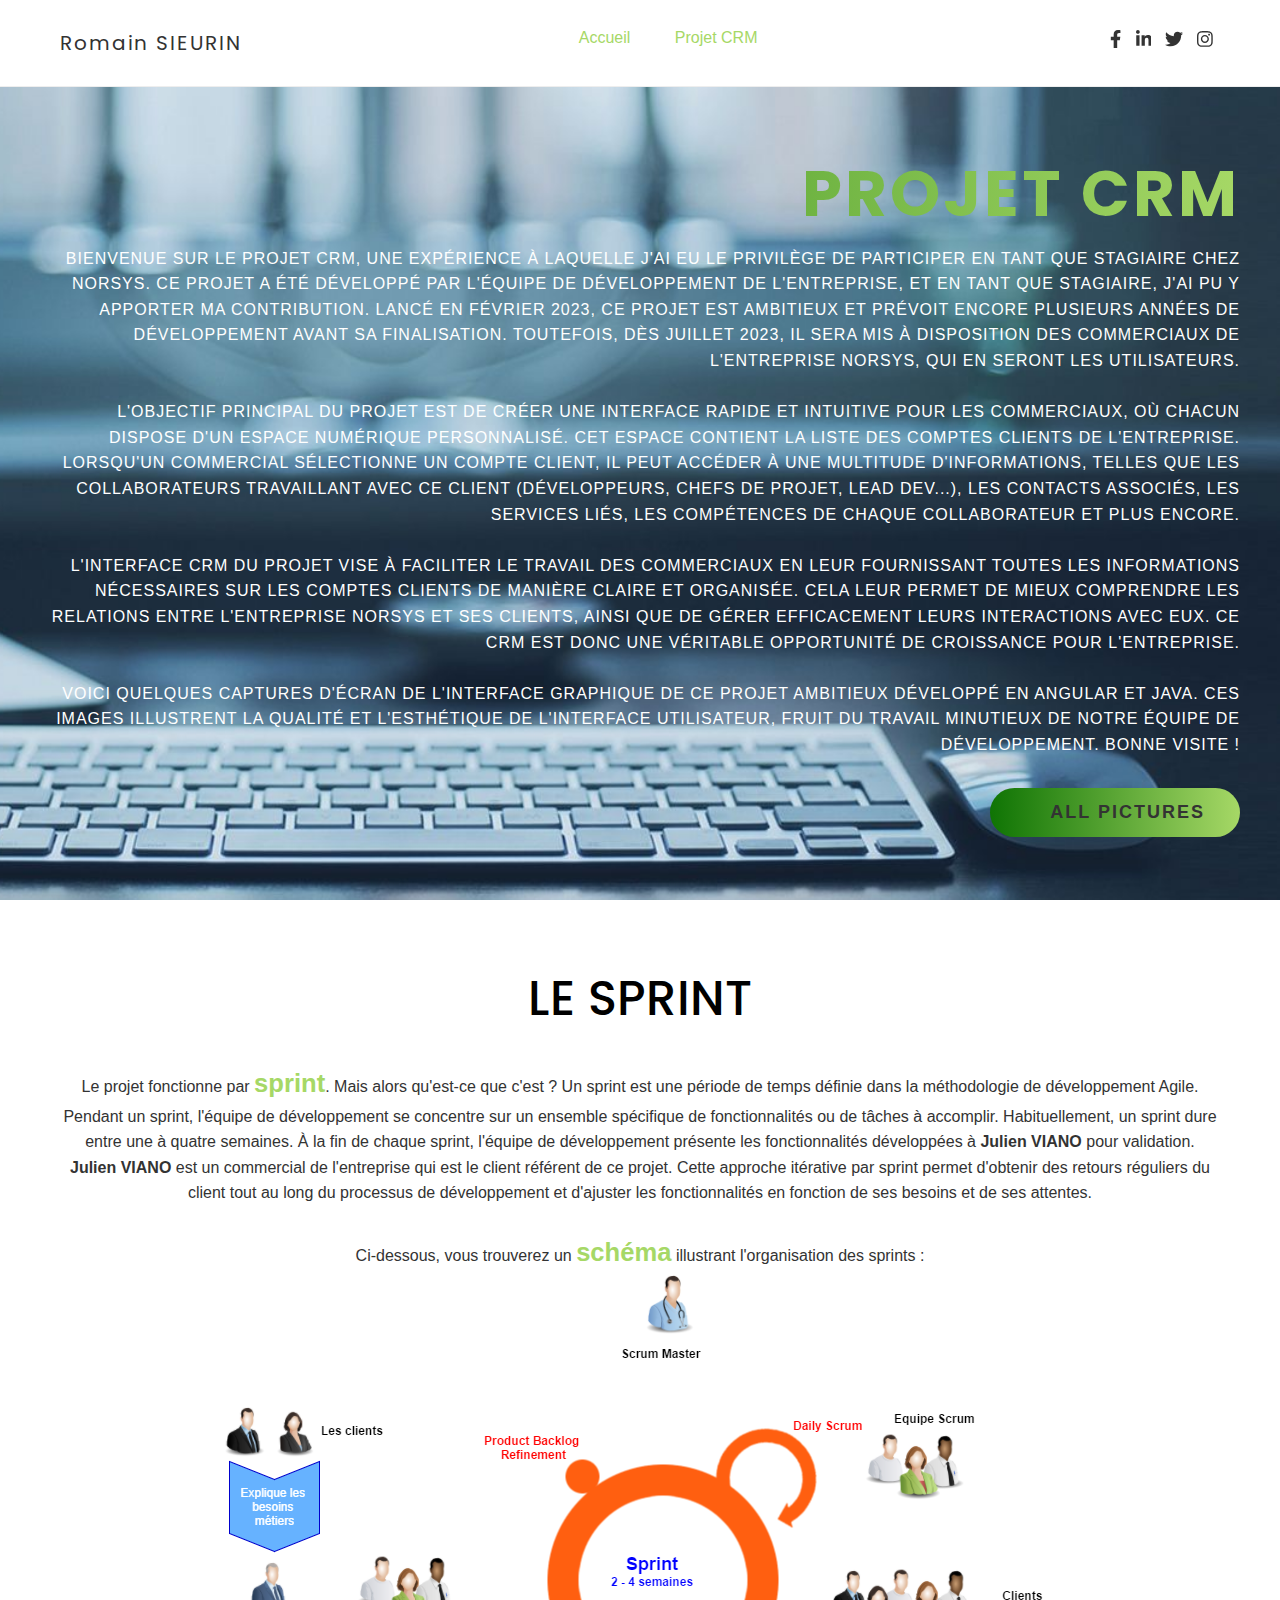
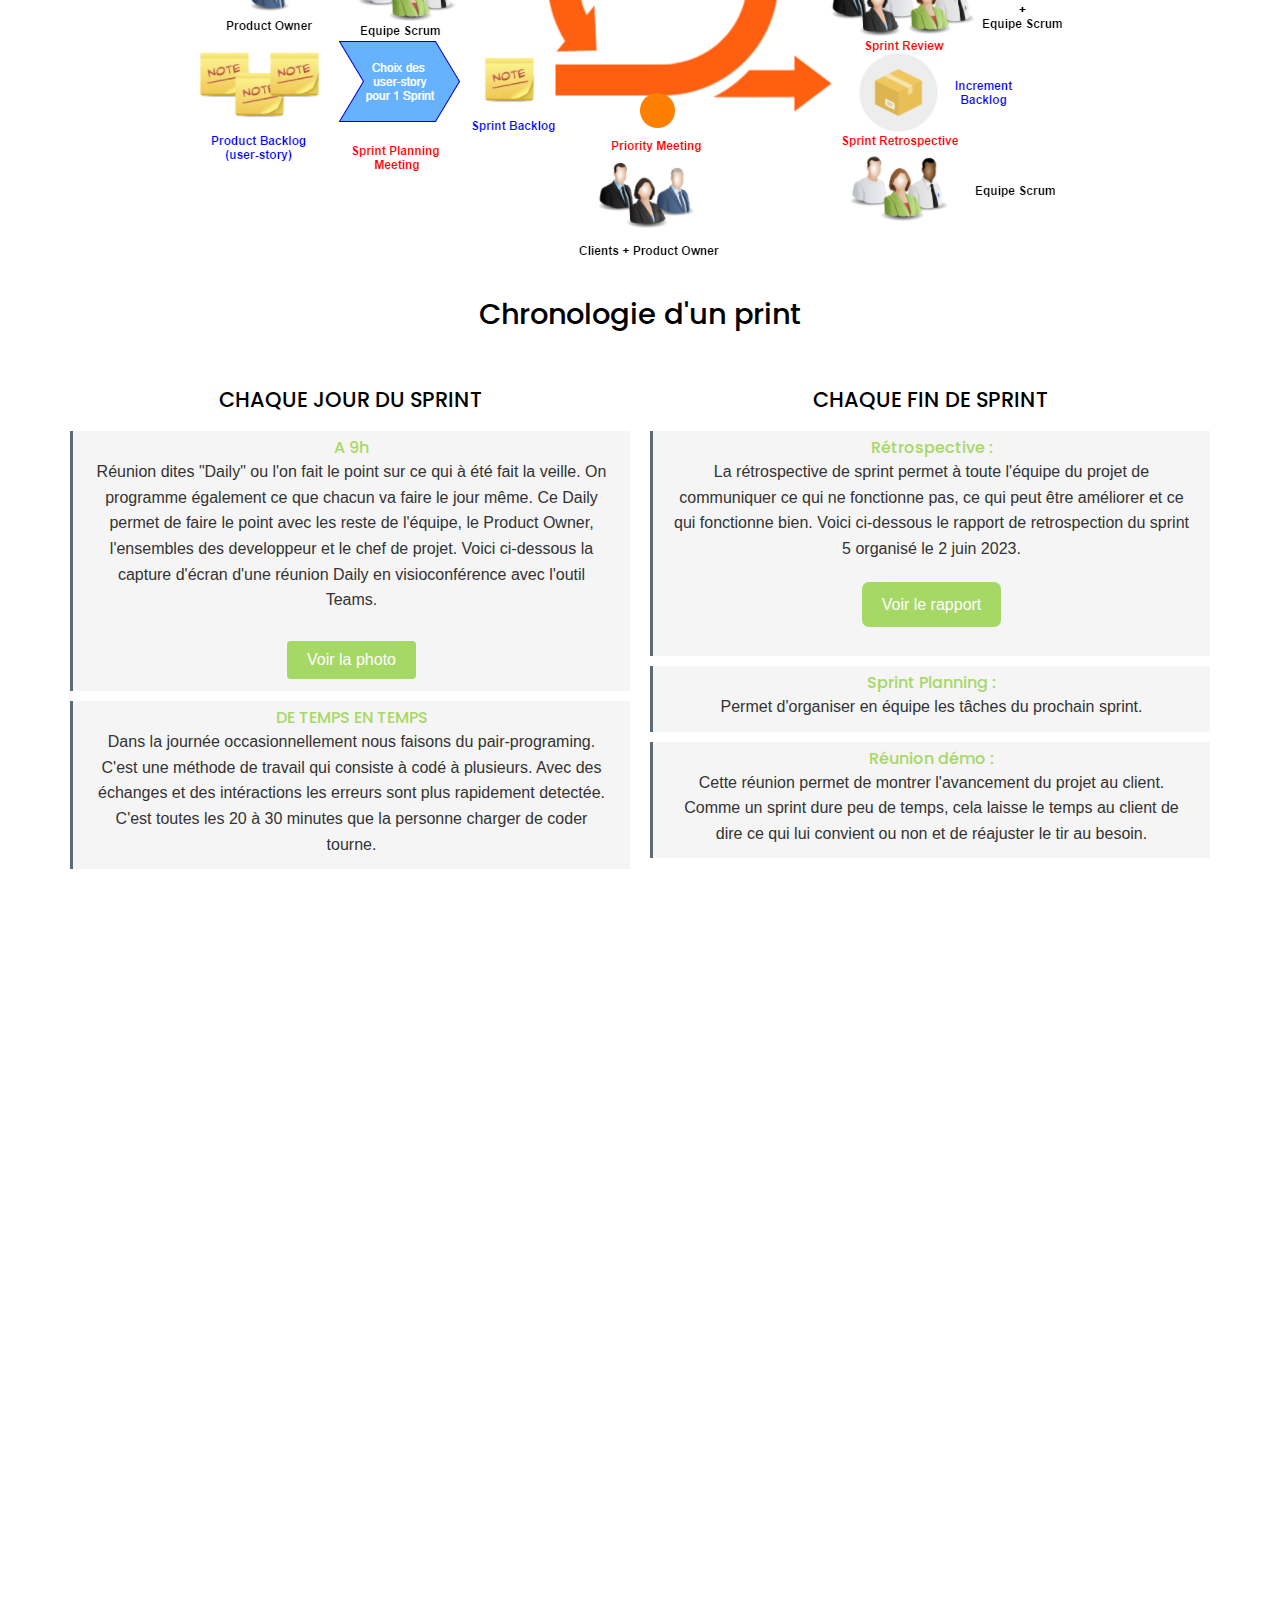
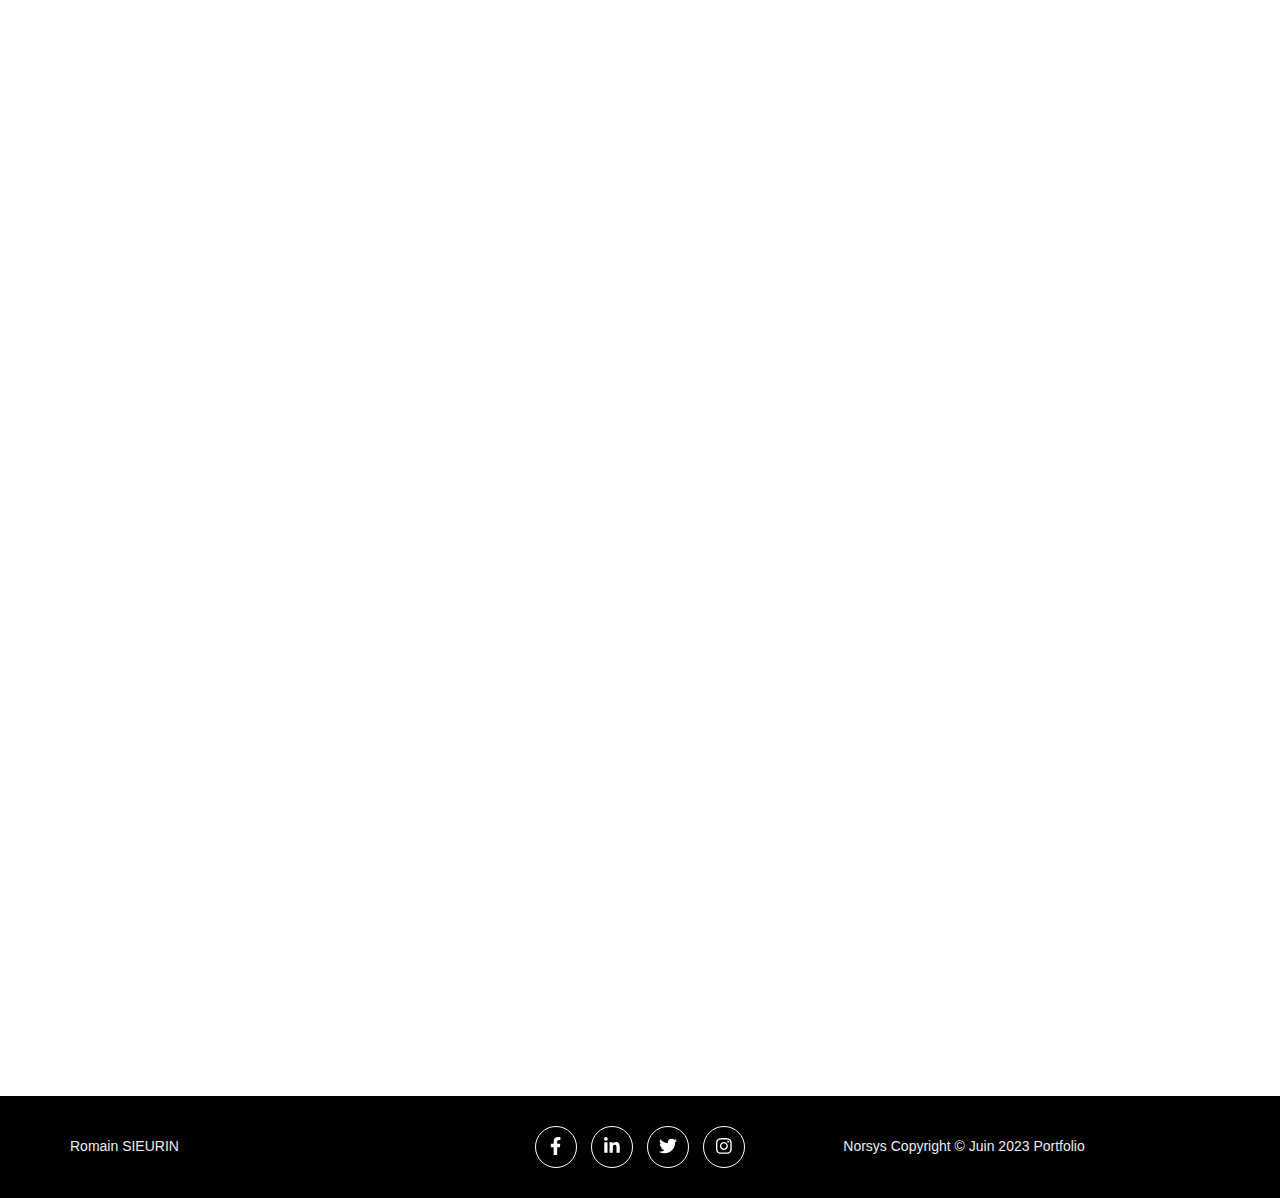
<file: pages/projet.html>
<!DOCTYPE html>
<html lang="fr">

<head>
    <meta charset="UTF-8">
    <meta http-equiv="X-UA-Compatible" content="IE=edge">
    <meta name="viewport" content="width=device-width, initial-scale=1.0">
    <title>Portfolio Romain SIEURIN</title>
    <meta name="description" content="Romain SIEURIN -stagiaire Norsys Juin 2023">
    <link rel="shortcut icon" href="../img/favicon.ico?v=1" type="image/x-icon">
    <link rel="preconnect" href="https://fonts.googleapis.com">
    <link rel="preconnect" href="https://fonts.gstatic.com" crossorigin>
    <link href="https://fonts.googleapis.com/css2?family=Poppins:wght@300;500;700&display=swap" rel="stylesheet">
    <link rel="stylesheet" href="../css/style.css">
</head>

<body>
    <header class="header">
        <div class="container d-flex">
            <div class="logo">
                Romain SIEURIN
            </div>
            <nav class="navbar">
                <ul class="menu list-unstyled">
                    <li class="dropdown">
                        <a href="../index.html">Accueil</a>
                        <ul class="submenu">
                            <li><a href="../index.html#about">Norsys</a></li>
                            <li><a href="../index.html#collegue">Collègues</a></li>
                            <li><a href="../index.html#skills">Compétences</a></li>
                            <li><a href="../index.html#outil">Outils</a></li>
                            <li><a href="../index.html#blog">Blog</a></li>
                        </ul>
                    </li>
                    <li class="dropdown">
                        <a href="projet.html">Projet CRM</a>
                        <ul class="submenu">
                            <li><a href="#sprint">Le Sprint</a></li>
                            <li><a href="#DOD">D O D</a></li>
                            <li><a href="#TestUnit">Test Unitaire</a></li>
                            <li><a href="#Hibernate">Hibernate</a></li>
                            <li><a href="#lexique">Lexique</a></li>
                        </ul>
                    </li>
                </ul>
            </nav>
            <div class="right">
                <ul class="socials list-unstyled">
                    <li>
                        <a href="https://fr-fr.facebook.com/norsys.easymakers/" target="_blank">
                            <svg aria-hidden="true" class="icon facebook" focusable="false" data-prefix="fab"
                                data-icon="facebook-f" class="svg-inline--fa fa-facebook-f fa-w-10" role="img"
                                xmlns="http://www.w3.org/2000/svg" viewBox="0 0 320 512">
                                <path fill="currentColor"
                                    d="M279.14 288l14.22-92.66h-88.91v-60.13c0-25.35 12.42-50.06 52.24-50.06h40.42V6.26S260.43 0 225.36 0c-73.22 0-121.08 44.38-121.08 124.72v70.62H22.89V288h81.39v224h100.17V288z">
                                </path>
                            </svg>
                        </a>
                    </li>
                    <li>
                        <a href="https://www.linkedin.com/company/norsys/">
                            <svg aria-hidden="true" class="icon linkedin" focusable="false" data-prefix="fab"
                                data-icon="linkedin-in" class="svg-inline--fa fa-linkedin-in fa-w-14" role="img"
                                xmlns="http://www.w3.org/2000/svg" viewBox="0 0 448 512">
                                <path fill="currentColor"
                                    d="M100.28 448H7.4V148.9h92.88zM53.79 108.1C24.09 108.1 0 83.5 0 53.8a53.79 53.79 0 0 1 107.58 0c0 29.7-24.1 54.3-53.79 54.3zM447.9 448h-92.68V302.4c0-34.7-.7-79.2-48.29-79.2-48.29 0-55.69 37.7-55.69 76.7V448h-92.78V148.9h89.08v40.8h1.3c12.4-23.5 42.69-48.3 87.88-48.3 94 0 111.28 61.9 111.28 142.3V448z">
                                </path>
                            </svg>
                        </a>
                    </li>
                    <li>
                        <a href="https://twitter.com/norsys/status/1354323257738940417">
                            <svg aria-hidden="true" class="icon twitter" focusable="false" data-prefix="fab"
                                data-icon="twitter" class="svg-inline--fa fa-twitter fa-w-16" role="img"
                                xmlns="http://www.w3.org/2000/svg" viewBox="0 0 512 512">
                                <path fill="currentColor"
                                    d="M459.37 151.716c.325 4.548.325 9.097.325 13.645 0 138.72-105.583 298.558-298.558 298.558-59.452 0-114.68-17.219-161.137-47.106 8.447.974 16.568 1.299 25.34 1.299 49.055 0 94.213-16.568 130.274-44.832-46.132-.975-84.792-31.188-98.112-72.772 6.498.974 12.995 1.624 19.818 1.624 9.421 0 18.843-1.3 27.614-3.573-48.081-9.747-84.143-51.98-84.143-102.985v-1.299c13.969 7.797 30.214 12.67 47.431 13.319-28.264-18.843-46.781-51.005-46.781-87.391 0-19.492 5.197-37.36 14.294-52.954 51.655 63.675 129.3 105.258 216.365 109.807-1.624-7.797-2.599-15.918-2.599-24.04 0-57.828 46.782-104.934 104.934-104.934 30.213 0 57.502 12.67 76.67 33.137 23.715-4.548 46.456-13.32 66.599-25.34-7.798 24.366-24.366 44.833-46.132 57.827 21.117-2.273 41.584-8.122 60.426-16.243-14.292 20.791-32.161 39.308-52.628 54.253z">
                                </path>
                            </svg>
                        </a>
                    </li>
                    <li>
                        <a href="https://www.instagram.com/norsysgroup/">
                            <svg aria-hidden="true" class="icon insta" focusable="false" data-prefix="fab"
                                data-icon="instagram" class="svg-inline--fa fa-instagram fa-w-14" role="img"
                                xmlns="http://www.w3.org/2000/svg" viewBox="0 0 448 512">
                                <path fill="currentColor"
                                    d="M224.1 141c-63.6 0-114.9 51.3-114.9 114.9s51.3 114.9 114.9 114.9S339 319.5 339 255.9 287.7 141 224.1 141zm0 189.6c-41.1 0-74.7-33.5-74.7-74.7s33.5-74.7 74.7-74.7 74.7 33.5 74.7 74.7-33.6 74.7-74.7 74.7zm146.4-194.3c0 14.9-12 26.8-26.8 26.8-14.9 0-26.8-12-26.8-26.8s12-26.8 26.8-26.8 26.8 12 26.8 26.8zm76.1 27.2c-1.7-35.9-9.9-67.7-36.2-93.9-26.2-26.2-58-34.4-93.9-36.2-37-2.1-147.9-2.1-184.9 0-35.8 1.7-67.6 9.9-93.9 36.1s-34.4 58-36.2 93.9c-2.1 37-2.1 147.9 0 184.9 1.7 35.9 9.9 67.7 36.2 93.9s58 34.4 93.9 36.2c37 2.1 147.9 2.1 184.9 0 35.9-1.7 67.7-9.9 93.9-36.2 26.2-26.2 34.4-58 36.2-93.9 2.1-37 2.1-147.8 0-184.8zM398.8 388c-7.8 19.6-22.9 34.7-42.6 42.6-29.5 11.7-99.5 9-132.1 9s-102.7 2.6-132.1-9c-19.6-7.8-34.7-22.9-42.6-42.6-11.7-29.5-9-99.5-9-132.1s-2.6-102.7 9-132.1c7.8-19.6 22.9-34.7 42.6-42.6 29.5-11.7 99.5-9 132.1-9s102.7-2.6 132.1 9c19.6 7.8 34.7 22.9 42.6 42.6 11.7 29.5 9 99.5 9 132.1s2.7 102.7-9 132.1z">
                                </path>
                            </svg>
                        </a>
                    </li>
                </ul>
                <button class="burger"><span class="bar"></span></button>
            </div>
        </div>
    </header>


    <section id="projet" class="banner_section">
        <div class="hero__item right">
            <div class="banner-content">
                <h1 class="mytitle">Projet CRM</h1>
                <p style="color: white; text-transform: uppercase; letter-spacing: 1px;">
                    Bienvenue sur le projet CRM, une expérience à laquelle j'ai eu le privilège de participer en tant
                    que stagiaire chez
                    Norsys. Ce projet a été développé par l'équipe de développement de l'entreprise, et en tant que
                    stagiaire, j'ai pu y apporter ma contribution. Lancé en février 2023, ce projet est ambitieux et
                    prévoit encore
                    plusieurs années de développement avant sa finalisation. Toutefois, dès juillet 2023, il sera mis à
                    disposition des
                    commerciaux de l'entreprise Norsys, qui en seront les utilisateurs.<br><br>

                    L'objectif principal du projet est de créer une interface rapide et intuitive pour les commerciaux,
                    où chacun
                    dispose d'un espace numérique personnalisé. Cet espace contient la liste des comptes clients de
                    l'entreprise.
                    Lorsqu'un commercial sélectionne un compte client, il peut accéder à une multitude d'informations,
                    telles que les
                    collaborateurs travaillant avec ce client (développeurs, chefs de projet, lead dev...), les contacts
                    associés,
                    les services liés, les compétences de chaque collaborateur et plus encore.<br><br>

                    L'interface CRM du projet vise à faciliter le travail des commerciaux en leur fournissant toutes les
                    informations
                    nécessaires sur les comptes clients de manière claire et organisée. Cela leur permet de mieux
                    comprendre les
                    relations entre l'entreprise Norsys et ses clients, ainsi que de gérer efficacement leurs
                    interactions avec eux.
                    Ce CRM est donc une véritable opportunité de croissance pour l'entreprise.<br><br>

                    Voici quelques captures d'écran de l'interface graphique de ce projet ambitieux développé en Angular
                    et Java. Ces
                    images illustrent la qualité et l'esthétique de l'interface utilisateur, fruit du travail minutieux
                    de notre équipe
                    de développement. Bonne visite !
                </p>
                <a href="javascript:void(0)" class="btn main-btn" id="open-modal_bienvenue">ALL Pictures</a>

                <div class="modalspe" id="modal-bienvenue">
                    <div class="modal__contentspe">
                        <button class="modal__closespe">&times;</button>



                        <div class="carousel">
                            <div class="carousel-container">
                                <div class="carousel-item active">
                                    <img src="../img/interface CRM (1).png" alt="Image 1">
                                </div>
                                <div class="carousel-item">
                                    <img src="../img/interface CRM (2).png" alt="Image 2">
                                </div>
                                <div class="carousel-item">
                                    <img src="../img/interface CRM (3).png" alt="Image 3">
                                </div>
                                <div class="carousel-item">
                                    <img src="../img/interface CRM (4).png" alt="Image 4">
                                </div>
                            </div>
                            <a class="carousel-prev" onclick="changeSlide(-1)">&#10094;</a>
                            <a class="carousel-next" onclick="changeSlide(1)">&#10095;</a>
                            <ul class="carousel-indicators">
                                <li class="carousel-indicator"></li>
                                <li class="carousel-indicator"></li>
                                <li class="carousel-indicator"></li>
                                <li class="carousel-indicator"></li>

                            </ul>
                        </div>

                    </div>
                </div>


            </div>
        </div>
    </section>


    <section id="sprint" class="skills">
        <div class="container">
            <div class="section-header">
                <h2 class="section-title">Le sprint</h2>

                Le projet fonctionne par <span class="highlight">sprint</span>. Mais alors qu'est-ce que c'est ? Un sprint est une période de temps
                définie dans la méthodologie de
                développement Agile. Pendant un sprint, l'équipe de développement se concentre sur un ensemble
                spécifique de
                fonctionnalités ou de tâches à accomplir. Habituellement, un sprint dure entre une à quatre
                semaines.
                À la fin de chaque sprint, l'équipe de développement présente les fonctionnalités développées à
                <b>Julien VIANO</b> pour validation. <b>Julien VIANO</b> est un commercial de l'entreprise qui est le client
                référent de ce
                projet. Cette approche itérative par sprint permet d'obtenir des retours réguliers du client tout au
                long du processus de
                développement et d'ajuster les fonctionnalités en fonction de ses besoins et de ses
                attentes.<br><br>

                Ci-dessous, vous trouverez un <span class="highlight">schéma</span> illustrant l'organisation des sprints :<br>
                <img src="../img/sprint.png" alt="Votre image" class="zoom-image">

                <h3 style="font-size: 2.9rem; ">Chronologie d'un print</h3>

                <div class="grid">
                    <div class="grid__item">
                        <h3>CHAQUE JOUR DU SPRINT</h3>
                        <ul class="list-unstyled">
                            <li>
                                <h4 style="color: #a6d866;">A 9h</h4>
                                <p>Réunion dites "Daily" ou l'on fait le point sur ce qui à été fait la veille. On
                                    programme
                                    également ce que chacun va faire le jour même. Ce Daily permet de faire le point
                                    avec les reste de
                                    l'équipe, le Product Owner, l'ensembles des developpeur et le chef de projet. Voici
                                    ci-dessous la
                                    capture d'écran d'une réunion Daily en visioconférence
                                    avec l'outil Teams.<br><br>
                                    <div style="text-align: center;">
                                        <button id="toggle-button" class="btn" onclick="togglePhoto()">
                                          Voir la photo
                                        </button>
                                      </div>
                                      <div id="photo" style="display: none;">
                                        <img src="../img/daily.png" alt="trombinoscope" class="image-cadre">
                                      </div>
                                </p>
                            </li>
                            <li>
                                <h4 style="color: #a6d866;">DE TEMPS EN TEMPS</h4>
                                <p>
                                    Dans la journée occasionnellement nous faisons du pair-programing. C'est une méthode
                                    de travail qui consiste à codé
                                    à plusieurs. Avec des échanges et des intéractions les erreurs sont plus rapidement
                                    detectée. C'est toutes les 20 à 30
                                    minutes que la personne charger de coder tourne.</p>
                            </li>
                        </ul>
                    </div>
                    <div class="grid__item">
                        <h3>CHAQUE FIN DE SPRINT</h3>

                        <ul class="list-unstyled">
                            <li>
                              <h4 style="color: #a6d866;">Rétrospective :</h4>
                              <p>La rétrospective de sprint permet à toute l'équipe du projet de communiquer ce qui ne fonctionne pas, ce qui peut 
                                être améliorer et ce qui fonctionne bien. Voici ci-dessous le rapport de retrospection du sprint 5 organisé le 2 
                                juin 2023.<br>
                                
                                <div class="button-containerspe">
                                    <a href="javascript:void(0)" class="btnspe" id="open-modalspe">Voir le rapport</a>
                                </div>
                                <div class="modalspe" id="modal-locspe">
                                    <div class="modal__contentspe">
                                        <button class="modal__closespe">&times;</button>
                                        <h2 style="color: #a6d866;">Rapport de retrospection du sprint cinq du 2 juin 2023</h2>
            
                                        <p class="texte-aligne-gauche"><b style="font-size: 23px;">Bilan du Sprint précédent :</b><br>
                                            -Parfois difficile de travailler à 2 en parallèle sur une US (Flavio + Jérémie)<br>
                                            -Beaucoup de formation et d'Udemy (Romain et Hinda)<br><br>
            
                                            <b style="font-size: 23px;">Qualité de code :</b><br>
                                            -Lisibilité : 4.8<br>
                                            -Tests : 4.4<br>
                                            -Design (refactor) : 4.4<br>
                                            <span style="font-style: italic;">Total :</span> 4.5/5<br>
                                            On a globalement toujours un code de très bonne qualité, à conserver ! 🙂<br><br>
            
                                            <b style="font-size: 23px;">Chasse au gaspillage (Muda) :</b><br>
                                            Les gaspillages identifiés :<br>
                                            -Interruptions<br>
                                            -Jongler entre les projets<br>
                                            -Attendre le pipeline pour merge<br>
                                            -Manque d'expérience<br>
                                            -Retour de Merge Request<br><br>
                                            La principale cause qui empêche l'équipe d'avancer plus vite reste le manque
                                            d'expérience.
                                            Il faut qu'on essaie de favoriser et de mutualiser la montée en compétence.<br><br>
            
                                            <b style="font-size: 23px;">Actions identifiées :</b><br>
                                            <b>Règle des 1 heure :</b> si on reste bloqué plus d'une heure sur un problème,
                                            expliquer son problème dans le canal
                                            Help de Teams (et ne pas oublier d'expliquer la correction une fois trouvée pour la
                                            partager aux autres 😉). Il
                                            est important de se forcer à expliquer le problème, même si vous ne trouvez pas de
                                            l'aide, cela aidera forcément
                                            quelqu'un d'autre un jour 🙂<br><br>
                                            <b>Découper en petites tâches pour faciliter le travail en équipe :</b> les US ont été
                                            découpées en tâche pour le
                                            chiffrage, mais rien n'empêche de les redécouper en sous-tâches si besoin pour se les
                                            partager<br><br>
                                            <b>Garder une bonne communication quand on est à plusieurs sur une US, par exemple
                                                :</b><br>
                                            -Garder un canal Teams ouvert<br>
                                            -Travailler en Pair Programming<br>
                                            -Se partager les tâches (et les découper en tâches plus petites si besoin) et s'appeler
                                            dès qu'une tâche est
                                            terminée.<br><br>
                                            <b>Travail en Pair Programming (ou pas) :</b><br>
                                            -Il est bien de travailler à 2 sur les grosses US, en Pair Programming ou pas<br>
                                            -Le but du Pair Programming n'est pas de travailler plus vite, mais d'accélérer la
                                            montée en compétente, à voir
                                            au cas par cas et tant qu'elle reste utile<br>
                                            -A chacun de voir sil il veut travailler en Pair Programming (et si ça apporte quelque
                                            chose) ou s'il vaut mieux
                                            travailler séparément<br>
                                            -Même si on a commencé une US en Pair Programming, rien n'empêche de faire certaines
                                            tâches séparément, ou
                                            ensembles, en fonction des moments et des besoins (difficulté, montée en compétence...)
                                        </p>
                                    </div>
                                </div>

                              </p>
                            </li>
                            <li>
                              <h4 style="color: #a6d866;">Sprint Planning :</h4>
                              <p>
                                Permet d'organiser en équipe les tâches du prochain sprint.</p>
                            </li>

                            <li>
                                <h4 style="color: #a6d866;">Réunion démo :</h4>
                                <p>
                                    Cette réunion permet de montrer l'avancement du projet au client. Comme un sprint dure peu de temps, 
                                    cela laisse le temps au client de dire ce qui lui convient ou non et de réajuster le tir au besoin.
                                </p>
                              </li>
                          </ul>

                    </div>
                </div>

            </div>
        </div>
    </section>

    <section id="DOD" class="services">
        <div class="container">
            <div class="section-header">
                <h2 class="section-title">DOD</h2>
            </div>
            <div class="grid">

            </div>
        </div>
    </section>

    <section id="TestUnit" class="skills">
        <div class="container">
            <div class="section-header">
                <h2 class="section-title">Tests unitaires</h2>
            </div>
            <div class="grid">
                <p style="text-align: center;">Les tests unitaires sont une pratique de développement logiciel qui
                    consiste à écrire des tests
                    automatisés pour vérifier le bon fonctionnement des unités individuelles de code, telles que des
                    classes, des méthodes ou des fonctions, dans une application. Ils nous
                    aident à détecter les erreurs ou les régressions potentielles plus tôt dans le processus de
                    développement, ce
                    qui facilite la détection et la résolution des problèmes. Ils vérifient si chaque unité de code
                    répond correctement aux différentes entrées et conditions attendues, en s'assurant que le code
                    produit les résultats escomptés. Dans le cadre de notre projet CRM, les
                    tests unitaires sont
                    réalisés exclusivement sur la partie backend.<br><br>

                    Voici donc quatre raisons qui mettent en évidence l'importance des tests unitaires :</p>

                <div class="grid-container">
                    <div class="grid-item">Détection précoce des erreurs</div>
                    <div class="grid-item">Facilité de maintenance</div>
                    <div class="grid-item">Régression minimale</div>
                    <div class="grid-item">Confiance dans le code</div>
                </div>

                <br>
                <p>
                    Il existe différentes approches et concepts liés aux
                    tests unitaires, deux écoles diverge <span class="highlight">"London School"</span> et la <span
                        class="highlight">"Detroit School"</span>,
                    les différentes issues des tests,
                    la relation entre
                    les tests unitaires et les tests d'intégration, ainsi que les piliers d'un bon test unitaire.<br>

                    1. London School et Detroit School :<br>
                    - La London School met l'accent sur l'utilisation de mocks (objets simulés) pour isoler les unités
                    de
                    code à tester.
                    Cela permet de tester chaque unité indépendamment des autres, facilitant ainsi la détection des
                    erreurs.<br>
                    - La Detroit School, quant à elle, encourage l'utilisation de véritables dépendances lors des tests
                    unitaires. Au lieu
                    de se reposer sur des mocks, elle favorise l'intégration réelle des dépendances, ce qui permet de
                    valider le
                    fonctionnement du code dans un contexte plus proche de la réalité.<br><br>

                    Avantages et inconvénients :<br>
                    - La London School offre une isolation complète des unités de code, permettant de détecter les
                    erreurs
                    spécifiques à
                    chaque unité. Cependant, elle peut nécessiter plus de travail de configuration et d'entretien des
                    mocks.<br>
                    - La Detroit School offre une meilleure confiance dans le fonctionnement global du système en
                    testant
                    les véritables
                    dépendances. Cependant, cela peut rendre les tests plus complexes et moins isolés.<br><br>

                    2. Les quatre issues des tests :<br>
                    - Vrai positif : le test signale une erreur lorsque le comportement attendu est incorrect.<br>
                    - Faux positif : le test signale une erreur alors que le comportement est correct.<br>
                    - Vrai négatif : le test ne signale aucune erreur lorsque le comportement est correct.<br>
                    - Faux négatif : le test ne signale pas d'erreur alors que le comportement est incorrect.<br><br>

                    3. Tests unitaires vs tests d'intégration :<br>
                    - Les tests unitaires se concentrent sur la validation de chaque unité de code de manière
                    isolée.<br>
                    - Les tests d'intégration évaluent le bon fonctionnement des différentes unités de code lorsqu'elles
                    sont combinées.<br><br>

                    Pyramide des tests :<br>
                    - Les tests unitaires sont situés à la base de la pyramide des tests, représentant la majorité des
                    tests
                    effectués.<br>
                    - Les tests d'intégration se trouvent au niveau intermédiaire, validant l'intégration entre les
                    différentes unités.<br>
                    - Les tests d'interface utilisateur se situent au sommet de la pyramide, s'assurant du bon
                    fonctionnement global de
                    l'application.<br><br>

                    4. Les quatre piliers d'un bon test unitaire :<br>
                    - Lisibilité : le test doit être facile à comprendre pour les développeurs et maintenable à long
                    terme.<br>
                    - Isolation : le test doit être indépendant des autres tests et ne pas dépendre d'un état
                    externe.<br>
                    - Rapidité : le test doit s'exécuter rapidement pour permettre une intégration continue et un retour
                    rapide en cas
                    d'erreur.<br>
                    - Fidélité : le test doit être fiable et reproductible, donnant des résultats cohérents à chaque
                    exécution.<br><br>

                    En mettant en pratique ces concepts et en adoptant une approche

                    appropriée, les tests unitaires deviennent un outil puissant pour garantir la qualité du code,
                    faciliter
                    la maintenance
                    et améliorer la confiance dans le système développé.
                </p>
            </div>
        </div>
    </section>


    <section id="Hibernate" class="services">
        <div class="container">
            <div class="section-header">
                <h2 class="section-title">Hibernate</h2>
            </div>
            <div class="grid">
                Hibernate est un framework de persistance objet pour Java qui facilite le stockage et la
                récupération des objets Java dans une base de données relationnelle.


            </div>
        </div>
    </section>


    <section id="lexique" class="skills">
        <div class="container">
            <div class="section-header">
                <h2 class="section-title">Lexique</h2>
            </div>
            <div class="grid">
                <div class="grid__item">

                    <div class="service">

                        <div class="service__content">
                            <h3 class="titre_collegue" style="text-align: center">Peer-Programming</h3>
                            <p style="text-align: center">
                                La peer programming (pair programming en francais), ou programmation en binôme, est une
                                méthode de développement logiciel où deux programmeurs
                                travaillent ensemble sur le même ordinateur, en partageant le clavier et l'écran, pour
                                collaborer étroitement dans
                                la résolution de problèmes, la conception et la rédaction de code.
                            </p>
                        </div>
                    </div>

                    <div class="service">

                        <div class="service__content">
                            <h3 class="titre_collegue" style="text-align: center">Collaps</h3>
                            <p style="text-align: center">
                                Collaps est un élément ou un composant d'interface utilisateur qui permet de réduire ou
                                d'expandre du contenu de manière interactive, généralement à l'aide d'un bouton ou d'un
                                lien, pour économiser de l'espace à l'écran.
                            </p>
                        </div>
                    </div>

                    <div class="service">

                        <div class="service__content">
                            <h3 class="titre_collegue" style="text-align: center">Mob prog</h3>
                            <p style="text-align: center">
                                Le "mob programming" est le terme utilisé pour décrire la pratique de plusieurs
                                programmeurs travaillant ensemble sur un même projet ou un même ensemble de
                                fonctionnalités.
                            </p>
                        </div>
                    </div>

                    <div class="service">

                        <div class="service__content">
                            <h3 class="titre_collegue" style="text-align: center">Module</h3>
                            <p style="text-align: center">
                                En Angular, le terme Module désigne un ensemble de fonctionnalités d'une application,
                                il donne essentiellement des informations angulaires sur les fonctionnalités de
                                celle-ci
                            </p>
                        </div>
                    </div>

                    <div class="service">

                        <div class="service__content">
                            <h3 class="titre_collegue" style="text-align: center">Framework</h3>
                            <p style="text-align: center">
                                Un framework est un ensemble d'outils, de bibliothèques et de conventions de
                                développement préétablies qui
                                facilitent la création et la gestion de logiciels. Il fournit une structure de base pour
                                le développement
                                d'applications en regroupant des fonctionnalités communes et en fournissant des
                                abstractions pour simplifier les
                                tâches récurrentes. Les frameworks permettent aux développeurs de gagner du temps en
                                réutilisant du code existant et
                                en suivant des bonnes pratiques établies. Ils offrent également une architecture
                                cohérente et favorisent une
                                approche modulaire et évolutive du développement logiciel. En résumé, un framework est
                                un ensemble d'outils et de
                                conventions qui accélèrent le processus de développement en fournissant une structure et
                                des fonctionnalités prêtes
                                à l'emploi.
                            </p>
                        </div>
                    </div>

                    <div class="service">

                        <div class="service__content">
                            <h3 class="titre_collegue" style="text-align: center">Component</h3>
                            <p style="text-align: center">
                                Un composant en Java Angular est une unité autonome de fonctionnalité qui combine du
                                code, des
                                modèles et des styles pour fournir une partie spécifique de l'interface utilisateur
                                d'une
                                application. Il encapsule la logique et les données liées à cette fonctionnalité,
                                facilitant
                                ainsi la modularité et la réutilisabilité du code.
                            </p>
                        </div>
                    </div>


                </div>


                <div class="grid__item">
                    <div class="service">

                        <div class="service__content">
                            <h3 class="titre_collegue" style="text-align: center">M R</h3>
                            <p style="text-align: center">
                                Les merge requests (MR), également appelées pull requests, sont une fonctionnalité
                                essentielle dans les systèmes de
                                contrôle de version tels que Git. Elles permettent aux développeurs de proposer des
                                modifications de code à une
                                branche principale ou à un référentiel central. Les merge requests permettent une
                                collaboration efficace en
                                facilitant la révision et la validation des changements par les pairs. Elles offrent
                                également un historique clair
                                des modifications apportées au code et permettent de résoudre les conflits potentiels
                                lors de la fusion des
                                branches. Les merge requests sont donc un outil précieux pour assurer la qualité du code
                                et la coordination dans les
                                projets de développement logiciel.
                            </p>
                        </div>
                    </div>


                    <div class="service">

                        <div class="service__content">
                            <h3 class="titre_collegue" style="text-align: center">Refactor</h3>
                            <p style="text-align: center">
                                Le refactoring est le processus d'amélioration du code existant sans en modifier le
                                comportement externe. Il vise à
                                rendre le code plus lisible, maintenable et performant. Cela implique des actions telles
                                que l'élimination des
                                duplications, la simplification des algorithmes et l'application de bonnes pratiques de
                                codage. Le refactoring est
                                une pratique essentielle pour maintenir un code de qualité et faciliter son évolution.
                            </p>
                        </div>
                    </div>

                    <div class="service">

                        <div class="service__content">
                            <h3 class="titre_collegue" style="text-align: center">T D D</h3>

                            <p style="text-align: center">
                                Le TDD (Test-Driven Development), ou développement piloté par les tests, est une
                                approche de développement logiciel
                                dans laquelle les tests unitaires sont écrits avant même d'écrire le code de production.
                                Le processus TDD suit
                                généralement trois étapes : écrire un test unitaire qui échoue, écrire le code de
                                production pour faire passer le
                                test et enfin refactoriser le code pour l'améliorer tout en conservant les tests
                                fonctionnels.
                            </p>
                        </div>
                    </div>

                    <div class="service">

                        <div class="service__content">
                            <h3 class="titre_collegue" style="text-align: center">Mock</h3>
                            <p style="text-align: center">
                                Le mocking consiste à créer des objets factices qui imitent le comportement des objets
                                réels dans le système. Ces
                                objets fictifs, appelés "mocks", permettent de simuler les interactions entre les
                                différentes parties du système et
                                de vérifier les appels aux méthodes et les retours de valeur.
                            </p>
                        </div>
                    </div>

                    <div class="service">

                        <div class="service__content">
                            <h3 class="titre_collegue" style="text-align: center">Stubs</h3>
                            <p style="text-align: center">
                                Le stubbing, quant à lui, est une technique similaire mais se concentre sur le
                                remplacement de certaines parties du
                                système par des objets factices appelés "stubs". Les stubs sont utilisés pour fournir
                                des réponses prédéfinies
                                lorsqu'une méthode est appelée, sans simuler complètement le comportement du véritable
                                objet.
                            </p>
                        </div>
                    </div>

                </div>
            </div>
        </div>

    </section>


    <footer>
        <div class="container">
            <div class="grid">
                <div class="grid__item">
                    <p>Romain SIEURIN</p>
                </div>
                <div class="grid__item">
                    <ul class="socials list-unstyled">
                        <li>
                            <a href="https://www.facebook.com/people/Romain-Sieurin/pfbid0vBuCHKZG9PcDXj6nr8NR94yrUy3S6TeerxJVxZUhkEFQwTDF45QpJkAoEcBn3YH2l/"
                                target="_blank">
                                <svg aria-hidden="true" class="icon facebook" focusable="false" data-prefix="fab"
                                    data-icon="facebook-f" class="svg-inline--fa fa-facebook-f fa-w-10" role="img"
                                    xmlns="http://www.w3.org/2000/svg" viewBox="0 0 320 512">
                                    <path fill="currentColor"
                                        d="M279.14 288l14.22-92.66h-88.91v-60.13c0-25.35 12.42-50.06 52.24-50.06h40.42V6.26S260.43 0 225.36 0c-73.22 0-121.08 44.38-121.08 124.72v70.62H22.89V288h81.39v224h100.17V288z">
                                    </path>
                                </svg>
                            </a>
                        </li>
                        <li>
                            <a href="https://www.linkedin.com/in/romain-sieurin-30b7a91bb/">
                                <svg aria-hidden="true" class="icon linkedin" focusable="false" data-prefix="fab"
                                    data-icon="linkedin-in" class="svg-inline--fa fa-linkedin-in fa-w-14" role="img"
                                    xmlns="http://www.w3.org/2000/svg" viewBox="0 0 448 512">
                                    <path fill="currentColor"
                                        d="M100.28 448H7.4V148.9h92.88zM53.79 108.1C24.09 108.1 0 83.5 0 53.8a53.79 53.79 0 0 1 107.58 0c0 29.7-24.1 54.3-53.79 54.3zM447.9 448h-92.68V302.4c0-34.7-.7-79.2-48.29-79.2-48.29 0-55.69 37.7-55.69 76.7V448h-92.78V148.9h89.08v40.8h1.3c12.4-23.5 42.69-48.3 87.88-48.3 94 0 111.28 61.9 111.28 142.3V448z">
                                    </path>
                                </svg>
                            </a>
                        </li>
                        <li>
                            <a href="https://twitter.com/srn_romain">
                                <svg aria-hidden="true" class="icon twitter" focusable="false" data-prefix="fab"
                                    data-icon="twitter" class="svg-inline--fa fa-twitter fa-w-16" role="img"
                                    xmlns="http://www.w3.org/2000/svg" viewBox="0 0 512 512">
                                    <path fill="currentColor"
                                        d="M459.37 151.716c.325 4.548.325 9.097.325 13.645 0 138.72-105.583 298.558-298.558 298.558-59.452 0-114.68-17.219-161.137-47.106 8.447.974 16.568 1.299 25.34 1.299 49.055 0 94.213-16.568 130.274-44.832-46.132-.975-84.792-31.188-98.112-72.772 6.498.974 12.995 1.624 19.818 1.624 9.421 0 18.843-1.3 27.614-3.573-48.081-9.747-84.143-51.98-84.143-102.985v-1.299c13.969 7.797 30.214 12.67 47.431 13.319-28.264-18.843-46.781-51.005-46.781-87.391 0-19.492 5.197-37.36 14.294-52.954 51.655 63.675 129.3 105.258 216.365 109.807-1.624-7.797-2.599-15.918-2.599-24.04 0-57.828 46.782-104.934 104.934-104.934 30.213 0 57.502 12.67 76.67 33.137 23.715-4.548 46.456-13.32 66.599-25.34-7.798 24.366-24.366 44.833-46.132 57.827 21.117-2.273 41.584-8.122 60.426-16.243-14.292 20.791-32.161 39.308-52.628 54.253z">
                                    </path>
                                </svg>
                            </a>
                        </li>
                        <li>
                            <a href="https://www.instagram.com/norsysgroup/">
                                <svg aria-hidden="true" class="icon insta" focusable="false" data-prefix="fab"
                                    data-icon="instagram" class="svg-inline--fa fa-instagram fa-w-14" role="img"
                                    xmlns="http://www.w3.org/2000/svg" viewBox="0 0 448 512">
                                    <path fill="currentColor"
                                        d="M224.1 141c-63.6 0-114.9 51.3-114.9 114.9s51.3 114.9 114.9 114.9S339 319.5 339 255.9 287.7 141 224.1 141zm0 189.6c-41.1 0-74.7-33.5-74.7-74.7s33.5-74.7 74.7-74.7 74.7 33.5 74.7 74.7-33.6 74.7-74.7 74.7zm146.4-194.3c0 14.9-12 26.8-26.8 26.8-14.9 0-26.8-12-26.8-26.8s12-26.8 26.8-26.8 26.8 12 26.8 26.8zm76.1 27.2c-1.7-35.9-9.9-67.7-36.2-93.9-26.2-26.2-58-34.4-93.9-36.2-37-2.1-147.9-2.1-184.9 0-35.8 1.7-67.6 9.9-93.9 36.1s-34.4 58-36.2 93.9c-2.1 37-2.1 147.9 0 184.9 1.7 35.9 9.9 67.7 36.2 93.9s58 34.4 93.9 36.2c37 2.1 147.9 2.1 184.9 0 35.9-1.7 67.7-9.9 93.9-36.2 26.2-26.2 34.4-58 36.2-93.9 2.1-37 2.1-147.8 0-184.8zM398.8 388c-7.8 19.6-22.9 34.7-42.6 42.6-29.5 11.7-99.5 9-132.1 9s-102.7 2.6-132.1-9c-19.6-7.8-34.7-22.9-42.6-42.6-11.7-29.5-9-99.5-9-132.1s-2.6-102.7 9-132.1c7.8-19.6 22.9-34.7 42.6-42.6 29.5-11.7 99.5-9 132.1-9s102.7-2.6 132.1 9c19.6 7.8 34.7 22.9 42.6 42.6 11.7 29.5 9 99.5 9 132.1s2.7 102.7-9 132.1z">
                                    </path>
                                </svg>
                            </a>
                        </li>
                    </ul>
                </div>
                <div class="grid__item">
                    <p>Norsys Copyright © Juin 2023 Portfolio</p>
                </div>
            </div>
        </div>
    </footer>
    <script src="../js/script.js"></script>
</body>

</html>
</file>
<file: css/style.css>
/* Base */

:root {
  --color-body: #333333;
  --background-body: #ffffff;
}

* {
  box-sizing: border-box; 
}

html {
  font-size: 62.5%;
}

body {
  font-family: Verdana, Geneva, Tahoma, sans-serif;
  font-size: 1.6rem;
  line-height: 1.6;
  color: var(--color-body);
  margin:0;
  background: var(--background-body);  
}

h1, h2, h3, h4, h5, h6 {
  font-family: 'Poppins', sans-serif;
  color: #000000;
  font-weight: 500;
  line-height: 1;
}

h1,
.h1 {
  font-size: 3.1rem; 
}

h2,
.h2 {
  font-size: 2.8rem;
  text-transform: uppercase; 
}

h3,
.h3 {
  font-size: 2.1rem;
}

a {
  text-decoration: none;
}

img {
  max-width: 100%;
  height: auto;
}

ul {
  padding-left: 2rem;
}

li {
  margin-bottom: 1rem;
}

.cv-container {
  background-color: #f5f5f5;
  padding: 20px;
}

.cv-container-titre {
  background-color: #a6d866;
  padding: 20px;
}


.list-unstyled {
  list-style: none;
  margin: 0;
  padding: 0;
}

.category {
  margin: 0;
  font-size: 1rem;
  text-transform: uppercase;
  color: #5b6c78;
}

.container {  
  padding:1rem 2rem;  
}

.d-flex {
  display: flex;
  align-items: center;
  justify-content:space-between;
}

.grid {
  display: flex;
  flex-wrap: wrap; 
}

.grid__item {
  flex-grow: 1;
  flex-shrink: 0;
  width: 100%; 
  padding:1rem;
}

@media screen and (min-width:750px) {
  .container {
    max-width: 1200px;
    margin: 0 auto;
    padding: 2rem;    
  }

  .grid__item {
    max-width: 50%;
  }
}

/*Sous menu*/

.menu li.dropdown {
  position: relative;
}

.menu li.dropdown .submenu {
  display: none;
  position: absolute;
  top: 100%;
  left: 0;
  background-color: #fff;
  padding: 10px;
  border-radius: 4px;
  box-shadow: 0 2px 4px rgba(0, 0, 0, 0.1);
  width: 180px; 
}

.menu li.dropdown:hover .submenu {
  display: block;
}

.menu li.dropdown .submenu li {
  margin-bottom: 5px;
}

.menu li.dropdown .submenu li a {
  color: #a6d866;
  text-decoration: none;
}

.menu {
  list-style: none;
  margin: 0;
  padding: 0;
}

.menu li {
  display: inline-block;
  margin-right: 10px;
}

.menu li a {
  color: #a6d866;
  text-decoration: none;
  padding: 5px 10px;
}

.menu li a:hover {
  background-color: #ddd;
  border-radius: 4px;
}

#week-dropdown {
  width: 200px;
  padding: 10px;
  font-size: 16px;
  border: 1px solid #ccc;
  border-radius: 4px;
}

/* Sections */

section {  
  padding: 5.5rem 0;
}

.section-title { 
  margin-top: 0;
  font-size: 3.8rem;  
}

.section-header {
  text-align: center;
}

@media screen and (min-width:750px) {
  .section-title {    
    font-size: 4.8rem;  
  }
}

.header {  
  background: #FFFFFF; 
  border-bottom: 1px solid #EEE;
  position: sticky;
  top:0;
  z-index: 1;
}

.header .logo {
  font-family: 'Poppins', sans-serif;
  font-size: 2rem;
  letter-spacing: 2px;
}


.header li {
  display: inline-flex;
  align-items: center;
  padding: 0 .5rem;
}
.header a {
  color:  var(--color-body);
}
.header a:hover {
  color: #a6d866;
}

.header .right {
  display: flex;
  align-items: center;
}

.socials {
  display: flex;
}

.socials li {
  margin-bottom: 0;
}

.socials a {
  padding: 0 2px;
}

.socials .icon {
  height: 18px;
}

.burger {
  background:none;
  border:none;
  width: 35px;
  height: 35px;
  cursor: pointer;
  position: relative;
  margin-left: 1rem;
}

.burger .bar {
  display: block;
  width: 22px;
  height: 3px;
  background:  var(--color-body);
}

.burger .bar::before, .burger .bar::after {
  display: block;
  content:"";
  width: 22px;
  height: 3px;
  background:  var(--color-body);
  position: absolute;
}

.burger .bar::before {
  transform: translateY(-8px);
}

.burger .bar::after {
  transform: translateY(8px);
}

@media screen and (max-width:749px) {
  nav {
    display: flex;
    justify-content: center;
    align-items:center;
    flex-direction: column;
    position: fixed;
    top:55px;
    left:110%;
    width: 0;
    overflow: hidden;
    opacity: 0;
    height: calc(100vh - 55px);
    background: #F5F5F5;  
    transition: all .4s ease-out;  
  }
  nav .menu li {
    display: flex;
    justify-content: center;
  }
  nav .menu a {
    display: block;
    font-size: 2rem;
    padding:2rem;
    transition: all .4s;
  }
  .show-nav nav {
    opacity: 1;
    width: 100%;
    left:0;
    z-index: 2;
  }
  .show-nav nav li a:hover {
    transform: scale(1.1);
    text-decoration: none;
  }
  .show-nav .burger .bar {
    width:0;
  }
  .burger .bar::before,
  .burger .bar::after  {
    transition: all .2s ease-out;
  }
  .show-nav .burger .bar::before {
    transform:rotate(-45deg);
  }
  .show-nav .burger .bar::after {
    transform:rotate(45deg);
  }
}

@media screen and (min-width:750px) {
  .navbar {
    display: flex;
  }

  .burger {
    display: none;
  } 
}

/*  ACCUEIL-PAGE D'OUVERTURE  */

.hero {
  background: black;
  color: #FFF;
  padding: 1rem 0 0 0;
}

.hero .title {
  color: inherit;
  font-size: 4rem;
  margin: 1.6rem 0 0 0;
  font-weight: 700;
}

.hero__item {
  display: flex;
  flex-direction: column;
  justify-content: center;
  align-items: center;
  text-align: center;
}

.hero__item span {
  text-transform: uppercase;
}

.hero__item.left {
  animation-duration: 1s;
  animation-name: slideInleft;
}

.hero__item.right {
  animation-duration: 1s;
  animation-name: slideInRight;
}

@media screen and (max-width:749px) {
  .hero__item.left {
    order:2;
  }

  .hero__item.right {
    order:1;
  }
}


@media screen and (min-width:750px) {
  .hero__item {
    flex:1 0 50%;    
    text-align: left;
  }

  .hero__item.left {
    align-items:flex-start;
  }

  .hero .title {
    font-size: 5rem;   
  }

  .hero__avatar img {
    max-width: 400px;
    border-radius: 50%;
  }
}

.about .section-title {
  margin-top: 2.8rem;
}

@media screen and (min-width:750px) {
  .about img {
    padding-right: 3rem;
  }
}

/*chiffre Norsys*/

.numbers {
  text-align: center;
  font-family: 'Arial', sans-serif;
}

.numbers p {
  display: inline-block;
  margin: 50px;
  vertical-align: top;
}

.numbers span {
  font-size: 48px;
  font-weight: bold;
  color: #a6d866;
  display: block;
}

.numbers span::after {
  content: "";
  display: block;
  width: 60px;
  height: 4px;
  background-color: #a6d866;
  margin: 10px auto;
  border-radius: 2px;
}

.numbers p {
  color: #555555;
  font-size: 16px;
  line-height: 1.2;
}


/*seconde partie accueil*/


/* Styles pour les écrans de taille moyenne et supérieure */

.highlight {
  font-size: 1.6em;
  font-weight: bold;
  color: #a6d866;
}

.containerspe {
  display: flex;
  justify-content: space-between;
  align-items: center;
}

.text-sectionspe {
  flex: 1;
  margin-right: 20px;
}

.image-sectionspe {
  flex: 1;
  display: flex;
  justify-content: flex-end;
}

.image-sectionspe img {
  max-width: 100%;
  height: auto;
}

.raisonetrespe {
  font-family: "Arial", sans-serif;
  font-size: 24px;
  font-weight: bold;
  color: #a6d866;
  text-align: center;
  text-transform: uppercase;
  letter-spacing: 2px;
  margin-bottom: 20px;
}

.raisonetrespe2 {
  font-family: "Arial", sans-serif;
  font-size: 15px;
  font-weight: bold;
  color: #a6d866;
  text-align: center;
  text-transform: uppercase;
  letter-spacing: 8px;
}

.section-titleaccueil {
  margin-top: 0;
  font-size: 3.6rem;
  color: #a6d866;
}

/* Styles pour les écrans de petite taille */
@media (max-width: 767px) {
  .containerspe {
    flex-direction: column;
    align-items: flex-start;
  }

  .text-sectionspe {
    margin-right: 0;
    margin-bottom: 20px;
  }

  .image-sectionspe {
    justify-content: center;
  }

  .section-titleaccueil {
    font-size: 2.4rem;
  }

  .highlight {
    font-size: 1.4em;
    font-weight: bold;
    color: #a6d866;
  }
}

/*Caroussel*/

.carousel {
  position: relative;
  width: 100%;
  height: 70%; /* Modifier la hauteur selon vos besoins */
  overflow: hidden;
}

.carousel-container {
  display: flex;
  transition: transform 0.5s ease-in-out;
}

.carousel-item {
  flex: 0 0 100%;
}

.carousel-item img {
  width: 100%;
  height: 100%;
  object-fit: cover;
}

.carousel-indicators {
  position: absolute;
  bottom: 10px;
  left: 50%;
  transform: translateX(-50%);
  display: flex;
  justify-content: center;
  list-style: none;
  padding: 0;
}

.carousel-indicator {
  width: 10px;
  height: 10px;
  border-radius: 50%;
  background-color: rgba(0, 0, 0, 0.5);
  margin: 0 5px;
  cursor: pointer;
}

.carousel-indicator.active {
  background-color: #a6d866;
}

/* Ajouter les règles CSS pour le rendu responsive */

@media screen and (max-width: 768px) {
  .carousel {
    height: 50%;
  }
}



/* COLLEGUE */

.titre_collegue{
  color: #a6d866;
  font-size: 19px;;
}

.services {
  background: #F5F5F5;
}

.service__icon {
  display: flex;
  align-items: center;
  justify-content: center;
  width: 90px;
  height: 90px;  
  border:2px solid #5b6c78;
  border-radius: 50%;
}

.service__icon svg {
  height: 35px;
}

.service__content {
  flex:1;
}

.service h3 {
  margin-bottom: 0;
}

@media screen and (max-width:749px) {
  .service {
    text-align: center;
  }

  .service__icon { 
    margin:0 auto;
  }
}

@media screen and (min-width:750px) {
 .service {
    display: flex;
    align-items: center;
  }

  .service__icon { 
    margin-right:2rem;
  }
}

/*SKILLS*/

.skills h4, .skills p {
  margin:0 0 0.3rem 0;
}

.skills li {
  background-color: #F5F5F5;
  border-left:3px solid rgb(91,107,120);
  padding:.9rem 2rem;
}

.skills .progressbar {
  background: #F5F5F5;
  color: #FFF;
  margin-bottom: 1rem;  
}

.skills .bar {
  background: black;
  padding: 1rem;
}

.couleur {
  color: #a6d866;
}


/* PORTFOLIO */

/* Applique une taille fixe aux images */
.imgportfolio {
  width: 365px; /* Définissez la largeur souhaitée */
  height: 200px; /* Définissez la hauteur souhaitée */
  object-fit: cover; /* Permet de conserver les proportions de l'image tout en remplissant l'espace */
}

.card__container {
  display: flex;
  align-items: center;
  
}


.portfolio {
  background: #F5F5F5;
}

.portfolio .grid__item {
  max-width: 50%;
  margin-bottom: 0;
  opacity: 1;
  transition: all 1s ease;
}

.portfolio .grid__item.hide {
  opacity:0;
  max-width: 0;
  padding: 0;
  overflow: hidden;
  transition: all .4s ease;
}

.portfolio-filters .grid__item {
  max-width: 50%;
  margin-bottom: 0;
}

.portfolio-filters a {
  color: var(--color-body);
  background: #EEE;
  display: flex;
  flex:1;
  justify-content: center;
  padding:1rem;
}

.portfolio-filters a.active {
  color: #FFF;
  background:#a6d866;
}

.modal {
  visibility: hidden;
  opacity: 0;
  position: fixed;
  z-index: 4;
  transform: scale(0);
  overflow: auto;
  background-color: rgba(0, 0, 0, 0.4);
  transition: all 0.5s;
}

.show.modal {
  transform: scale(1);
  width: 100%;
  height: 100%;
  top:0;
  left:0;
  opacity: 1;
  visibility:visible;
}

.modal__content {
  background-color: #fefefe;
  height: 100vh;
  padding: 1rem 1rem;
  overflow: auto;
  text-align: left;
}

.modal img {
  margin-bottom: 2rem;
}

.modal__title {
  margin: 0 0 2rem;
}

.modal__close {
  position: absolute;
  right: 1rem;
  top: 1rem;
  background: none;
  border: 1px solid #eee;
  width: 45px;
  height: 45px;
  border-radius: 50%;
  font-size: 3.1rem;
  color: #666;
  cursor: pointer;
}

.modal .grid__item {
  max-width: 100%;
  margin-bottom: 0;
  opacity: 1;
  transition: all 1s ease;
}

@media screen and (min-width: 750px) {
  .modal .grid__item {
    max-width: 50%;
  }
  .modal__content {
    padding: 3rem;
  }
}

@media screen and (max-width:749px) {
 .portfolio a {
    font-size: 1.4rem;
  }
}

@media screen and (min-width:750px) {
  .portfolio .grid__item {
    max-width: 33.3333%;   
  }  
 .portfolio-filters .grid__item {
    max-width: 25%;
  }
}

.card {
  background: #FFF;
  text-transform: uppercase;
  position: relative;
  box-shadow: 0 0 7px rgba(0,0,0,0.1);
  border: 1px solid #EEE;
   overflow: hidden;
}

.card__inner {
  padding:2rem;
}

.card__title {
  margin:0 0 1rem;
  font-size: 1.6rem;
  color: #a6d866;
  font-size: 20px;
}

.card__overlay {
  background: rgba(0,0,0,0.8);
  position: absolute;
  top:0;
 
  z-index:0;
  width: 100%;
  height: 100%;
  top:110%;
  transition: all .3s;
  
}
.card__overlay a {
  font-size: 4.5rem;
  color:#FFF;
  flex:1;
  display: flex;
  align-items: center;
  justify-content: center;
  height: 100%;
}

.card:hover .card__overlay {
  top:0;
}

.form {
  max-width: 600px;
  margin: 4rem auto 0 auto;
}

.form input, .form textarea {
 display: block;
 width: 100%;
 padding: 1rem;
 margin-bottom: 2rem;
}

.form textarea { 
  min-height: 200px;
}

.btn {
  padding: 10px 20px;
  background-color: #a6d866;;
  font-size: 16px;
  color: white;
  border: none;
  border-radius: 4px;
  cursor: pointer;
  display: block; /* Ajoutez cette propriété pour centrer horizontalement */
  margin: 0 auto; /* Ajoutez cette propriété pour centrer horizontalement */
}

.form .btn {
  border:none;
  background:  var(--color-body);
  color: #FFF;
  width: auto;
  min-width: 160px;
  font-size: 2rem;
  text-transform: uppercase;
}
.form .btn:hover {
  cursor: pointer;
  background: #000;
}

/* CARD */

.card__image {
  display: block;
  margin-left: auto;
  margin-right: auto;
  transition: transform 0.3s, filter 0.3s;
}

.card__images {
  display: block;
  margin-left: auto;
  margin-right: auto;
  transition: transform 0.3s, filter 0.3s;
  height: 400px; 
  width: 700px;
}


.card:hover .card__image {
  transform: scale(1.2);
  filter: blur(4px);
}

.image__left {
  float: left;
  max-width: 70%;
}

.image__right {
  float: right;
  max-width: 60%;
}

.card__text {
  text-align: center;
  margin-top: 20px;
}

/* full screen */

/*.image-container {
  position: relative;
  display: inline-block;
}

.image-container.fullscreen {
  position: fixed;
  top: 0;
  left: 0;
  right: 0;
  bottom: 0;
  z-index: 9999;
  background-color: rgba(0, 0, 0, 0.9);
  text-align: center;
}

.image-container.fullscreen img {
  max-width: 100%;
  max-height: 100%;
  cursor: pointer;
}

.close-button {
  position: absolute;
  top: 10px;
  right: 10px;
  background-color: #a6d866;
  color: white;
  border-radius: 50%;
  width: 40px;
  height: 40px;
  display: flex;
  justify-content: center;
  align-items: center;
  font-size: 35px;
  cursor: pointer;
}


.hide {
  display: none;!!!!!!!!!!!!!!!!!!!!!!!!!!!!!!!!!!!!!!!!!!!!!!!!!!!!!!!!!!!!!!!!!!!!!!!!!!!!!!!!!!!!!!!!!!!!!!!!
}*/

/* image cote à cote */

.images-container {
  text-align: center;
}

.image-wrapper {
  display: inline-block;
  margin-right: 10px; /* Ajoutez une marge à droite pour l'espace entre les images */
}

/*liste differente */

ol.numbered-list {
  counter-reset: li;
  list-style-type: none;
  margin-left: 1.5em;
  padding-left: 0;
}

ol.numbered-list li {
  counter-increment: li;
  margin-bottom: 0.5em;
}

ol.numbered-list li::before {
  content: counter(li) ".";
  display: inline-block;
  width: 1.2em;
  margin-left: -1.5em;
  text-align: right;
  font-weight: bold;
  color: #333;
}


/* JOURNAL DE BORD */

.image-cadre {
    border: 2px solid black; /* Ajoute un cadre de 2px de largeur avec une couleur noire */
    max-width: 540px; /* Définit une largeur maximale de 300px pour l'image */
    display: block; /* Assure que l'image est affichée en tant que bloc pour appliquer les styles */
    margin: 10px auto; /* Centre l'image horizontalement avec une marge de 10px en haut et en bas */
}

.image-container {
  display: flex;
  justify-content: space-between;
}

.image-sprint {
  max-width: 600px; /* Définit une largeur maximale de 300px pour l'image */
  display: block; /* Assure que l'image est affichée en tant que bloc pour appliquer les styles */
  margin: 10px auto; /* Centre l'image horizontalement avec une marge de 10px en haut et en bas */
}

/* Footer */

footer {
  background: #000;
  color:#EEE;
  text-align: center;
  font-size: 1.4rem;
}

footer p {
  margin: 0;
}

footer .grid {
  align-items: center;
}

footer .socials {
  justify-content: center;
  text-align: center;
}

footer .socials li {
  padding:0 .7rem;
}

footer .socials a {
  color: #FFF;
  border:1px solid #FFF;
  border-radius: 50%;
  padding:1rem;
  width: 42px;
  height: 42px;
  display: flex;
  justify-content: center;
  transition: all .4s;
}

footer .socials a:hover {
  background: #FFF;
  color:  var(--color-body);
}

@media screen and (min-width:750px) {
 footer {
  text-align: left;
 }
 footer .grid__item {
   max-width: 33.333%;
 }
}

@keyframes slideInleft {
  from {
    transform: translateX(-110%);
  }
  to {
    transform: translateX(0);
  }
}

@keyframes slideInRight {
  from {
    transform: translateX(110%);
  }
  to {
    transform: translateX(0);
  }
}



/* PROJET */

/*mise en page accueil projet */

.banner_section {
  background: url('../img/aesthetic.jpg');
  background-repeat: no-repeat;
  background-size: cover;
  background-position: center;
  min-height: 90vh;
}

.banner_section .carousel-item {
  padding: 3rem 0;
  height: 90vh;
}

.banner_section .carousel-caption {
  top: 30%;
  bottom: 0;
  left: 3%;
  right: 0;
  text-align: left;
  width: 100%;
}

.banner_section .carousel-caption h3 {
  padding: 0.5rem 1.5rem;
  background-color: var(--dark-color);
  display: inline;
}

.banner_section .carousel-caption p {
  max-width: 40rem;
  margin-bottom: 2rem;
}

/*texte aligné coté droit */

.banner_section .carousel-caption {
  overflow: hidden;
  
}

.banner_section .banner-content {
  float: right;
  clear: both;
  text-align: right;
  
}

.banner_section .banner-content h1,
.banner_section .banner-content h3,
.banner_section .banner-content p {
  text-align: right;
}

/*police du titre en vert degrade */

.mytitle {
  font-size: 4em;
  font-weight: bold;
  text-transform: uppercase;
  letter-spacing: 3px;
  margin: 20px 0;
  background: linear-gradient(to right, #0f7404, #a6d866);
  -webkit-background-clip: text;
  -webkit-text-fill-color: transparent;
  background-clip: text;
  color: transparent;
}

/*bouton 'all pictures'*/

.main-btn {
  position: relative;
  color: var(--bg-white);
  background: linear-gradient(to right, #0f7404, #a6d866);
  z-index: 1;
  overflow: hidden;
  border: 0.2rem solid var(--bg-white);
  border-radius: 3.5rem;
  text-transform: uppercase;
  padding: 1rem 3.5rem;
  font-weight: 600;
  font-size: 1.8rem;
  margin-top: 1.5rem;
  letter-spacing: 0.2rem;
  
  display: inline-block;
  width: 250px; 
}

.banner_section .banner-content h1,
.banner_section .banner-content h3,
.banner_section .banner-content p {
  text-align: right;
  max-width: 120rem; /* Augmentez la valeur selon vos besoins */
}

/* modale accueil */

.modalbienvenue {
  display: none;
  position: fixed;
  z-index: 1;
  left: 0;
  top: 0;
  width: 100%;
  height: 100%;
  overflow: auto;
  background-color: rgba(0, 0, 0, 0.8);
}

.modalbienvenue-content {
  margin: 10% auto;
  padding: 20px;
  background-color: #fff;
  max-width: 600px;
}

.close {
  color: #aaa;
  float: right;
  font-size: 28px;
  font-weight: bold;
  cursor: pointer;
}

.carousel img {
  display: none;
  width: 100%;
  height: auto;
}

.carousel img:first-child {
  display: block;
}

.carousel-caption {
  position: absolute;
  bottom: 0;
  left: 0;
  width: 100%;
  background-color: rgba(0, 0, 0, 0.7);
  color: white;
  padding: 10px;
}

.carousel-prev {
  position: absolute;
  top: 50%;
  left: 0;
  transform: translateY(-50%);
  font-size: 28px;
  color: #aaa;
  cursor: pointer;
}

.carousel-next {
  position: absolute;
  top: 50%;
  right: 0;
  transform: translateY(-60%);
  font-size: 28px;
  color: #aaa;
  cursor: pointer;
}


/*sprint*/

#photo {
  margin-top: 10px;
}

#photo img {
  width: 100%;
  height: auto;
  border-radius: 5px;
}

.zoom-image {
  transition: transform 0.3s ease-in-out;
}

.zoom-image:hover {
  transform: scale(1.1);
}


.button-containerspe {
  text-align: center;
  margin: 20px 0;
}

.btnspe {
  display: inline-block;
  padding: 10px 20px;
  background-color: #a6d866;
  color: white;
  font-size: 16px;
  text-decoration: none;
  border-radius: 7px;
  border: none;
  cursor: pointer;
}

.modalspe {
  display: none;
  position: fixed;
  z-index: 1;
  left: 0;
  top: 0;
  width: 100%;
  height: 100%;
  overflow: auto;
  background-color: rgba(0, 0, 0, 0.5);
}

.modal__contentspe {
  background-color: white;
  width: 80%;
  max-width: 600px;
  margin: 100px auto;
  padding: 20px;
}

.modal__closespe {
  float: right;
  font-size: 24px;
  font-weight: bold;
  cursor: pointer;
  border: none;
  background-color: transparent; 
}

.texte-aligne-gauche {
  text-align: left;
}

/*tests unitaires*/

 .grid-container {
  display: grid;
  grid-template-columns: repeat(4, 1fr);
  gap: 20px;
  margin-top: 50px;
}

.grid-item {
  opacity: 0; /* Initial opacity set to 0 */
  transition: opacity 0.5s ease-in-out; /* Transition effect */
  background-color: #a6d866;
  padding: 20px;
  border-radius: 10px;
  box-shadow: 0 2px 4px rgba(0, 0, 0, 0.1);
  text-align: center;
  font-weight: bold;
  font-size: 18px;
  color: white; 
  font-style: italic;
  
}









/*affichage par paragraphe*/

/*@keyframes fadein {
  from { opacity: 0; }
  to { opacity: 1; }
 }*/
</file>
